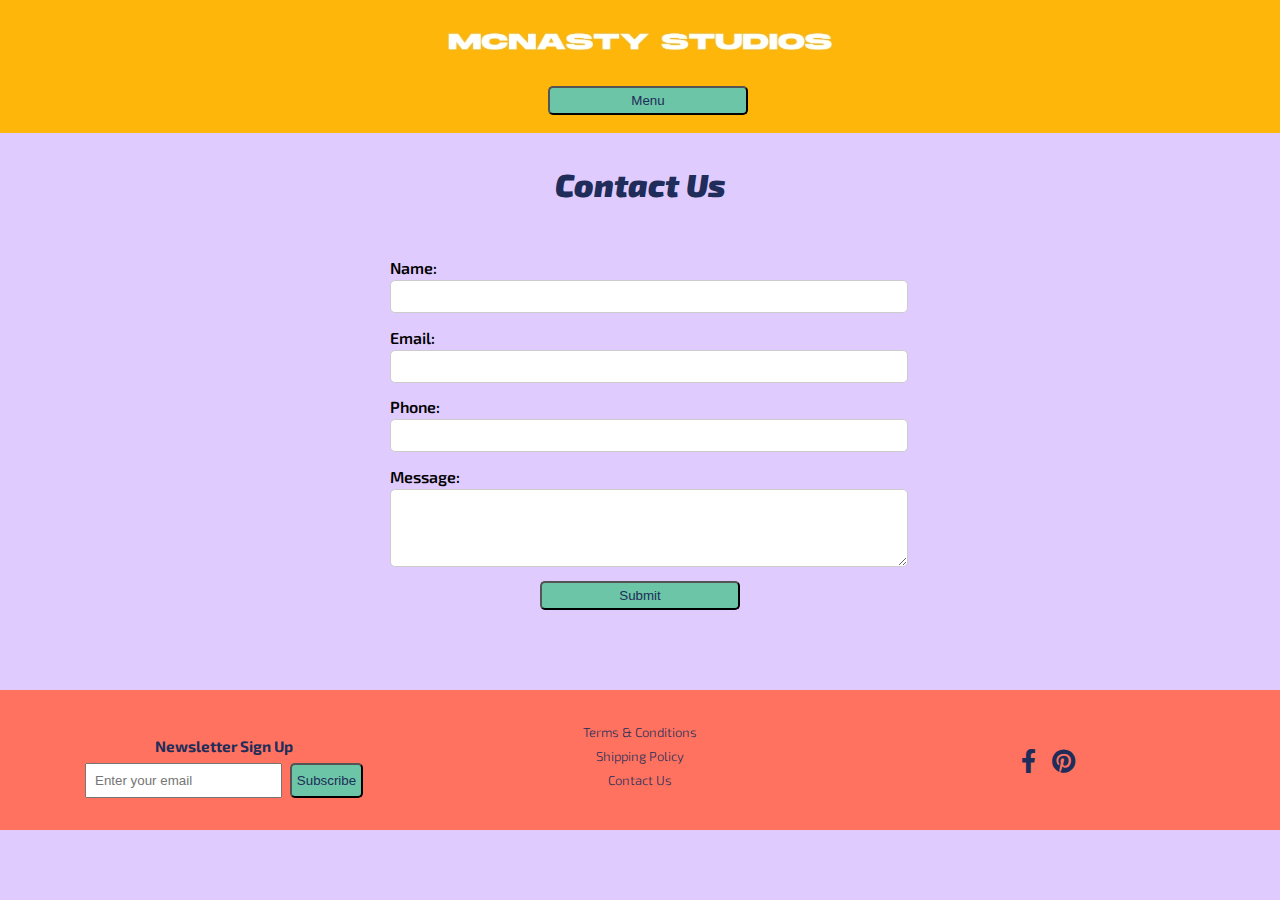
<file: contact_us.html>
<!DOCTYPE html>
<html lang="en">
<head>
    <title>McNasty Creative Digital Studios - Contact Us</title>
    <meta name="viewport" content="width=device-width, initial-scale=1">
    <link rel="stylesheet" href="styles.css">
    <link rel="stylesheet" href="https://cdnjs.cloudflare.com/ajax/libs/font-awesome/6.0.0-beta3/css/all.min.css">
    <link rel="preconnect" href="https://fonts.googleapis.com">
    <link rel="preconnect" href="https://fonts.gstatic.com" crossorigin>
    <link href="https://fonts.googleapis.com/css2?family=Exo+2:wght@300;400;600;900&display=swap" rel="stylesheet">
    <script src="https://code.jquery.com/jquery-3.6.0.min.js"></script>
</head>
<body>
    <header>
        <div class="logo-container">
            <a href="index.html">
                <img src="mcns-logo.jpg" alt="mcnasty digital creative studio logo"></a>
        </div>
        <nav class="menu">
            <div class="dropdown">
                <button class="dropbtn">Menu</button>
                <div class="dropdown-content">
                    <a href="index.html">Home</a>
                    <a href="About-me-page">About McNs</a>
                    <a href="Projects.html">Projects</a>
                    <a href="services.html">Services</a>
                    <a href="shop.html">Shop</a>
                </div>
            </div>
        </nav>
    </header>
<body>
    <main>
        <section class="contact-us">
            <h1>Contact Us</h1>
            <form action="submit-contact-form.php" method="post" class="contact-form">
                <label for="name">Name:</label>
                <input type="text" id="name" name="name" required>
                <label for="email">Email:</label>
                <input type="email" id="email" name="email" required>
                <label for="phone">Phone:</label>
                <input type="tel" id="phone" name="phone">
                <label for="message">Message:</label>
                <textarea id="message" name="message" rows="4" required></textarea>
                <button type="submit" class="submit-btn">Submit</button>
            </form>
        </section>
    </main>
</body>
<footer>
    <div class="footer-container">
        <div class="newsletter">
            <h3>Newsletter Sign Up</h3>
            <form>
                <input type="email" placeholder="Enter your email">
                <button type="submit">Subscribe</button>
            </form>
        </div>
        <div class="policies">
        <a href="terms_and_conditions.html">Terms &amp; Conditions</a>
        <a href="shipping_policy.html">Shipping Policy</a>
        <a href="contact.html">Contact Us</a>
        </div>
        <div class="social-media">
            <a href="https://facebook.com/mcnastystudios" target="https://facebook.com/mcnastystudios" rel="noopener noreferrer"><i class="fab fa-facebook-f"></i></a>
            <a href="https://Pinterest.com/mcnastystudio" target="_blank" rel="noopener noreferrer"><i class="fab fa-pinterest"></i></a>
            <a href="http://mcnastystudio.com/" target="http://mcnastystudio.com/" rel="mcnastystudio.com"><i class="fab fa-mcnastystudio"></i></a>
        </div>
    </div>
</footer>
</file>
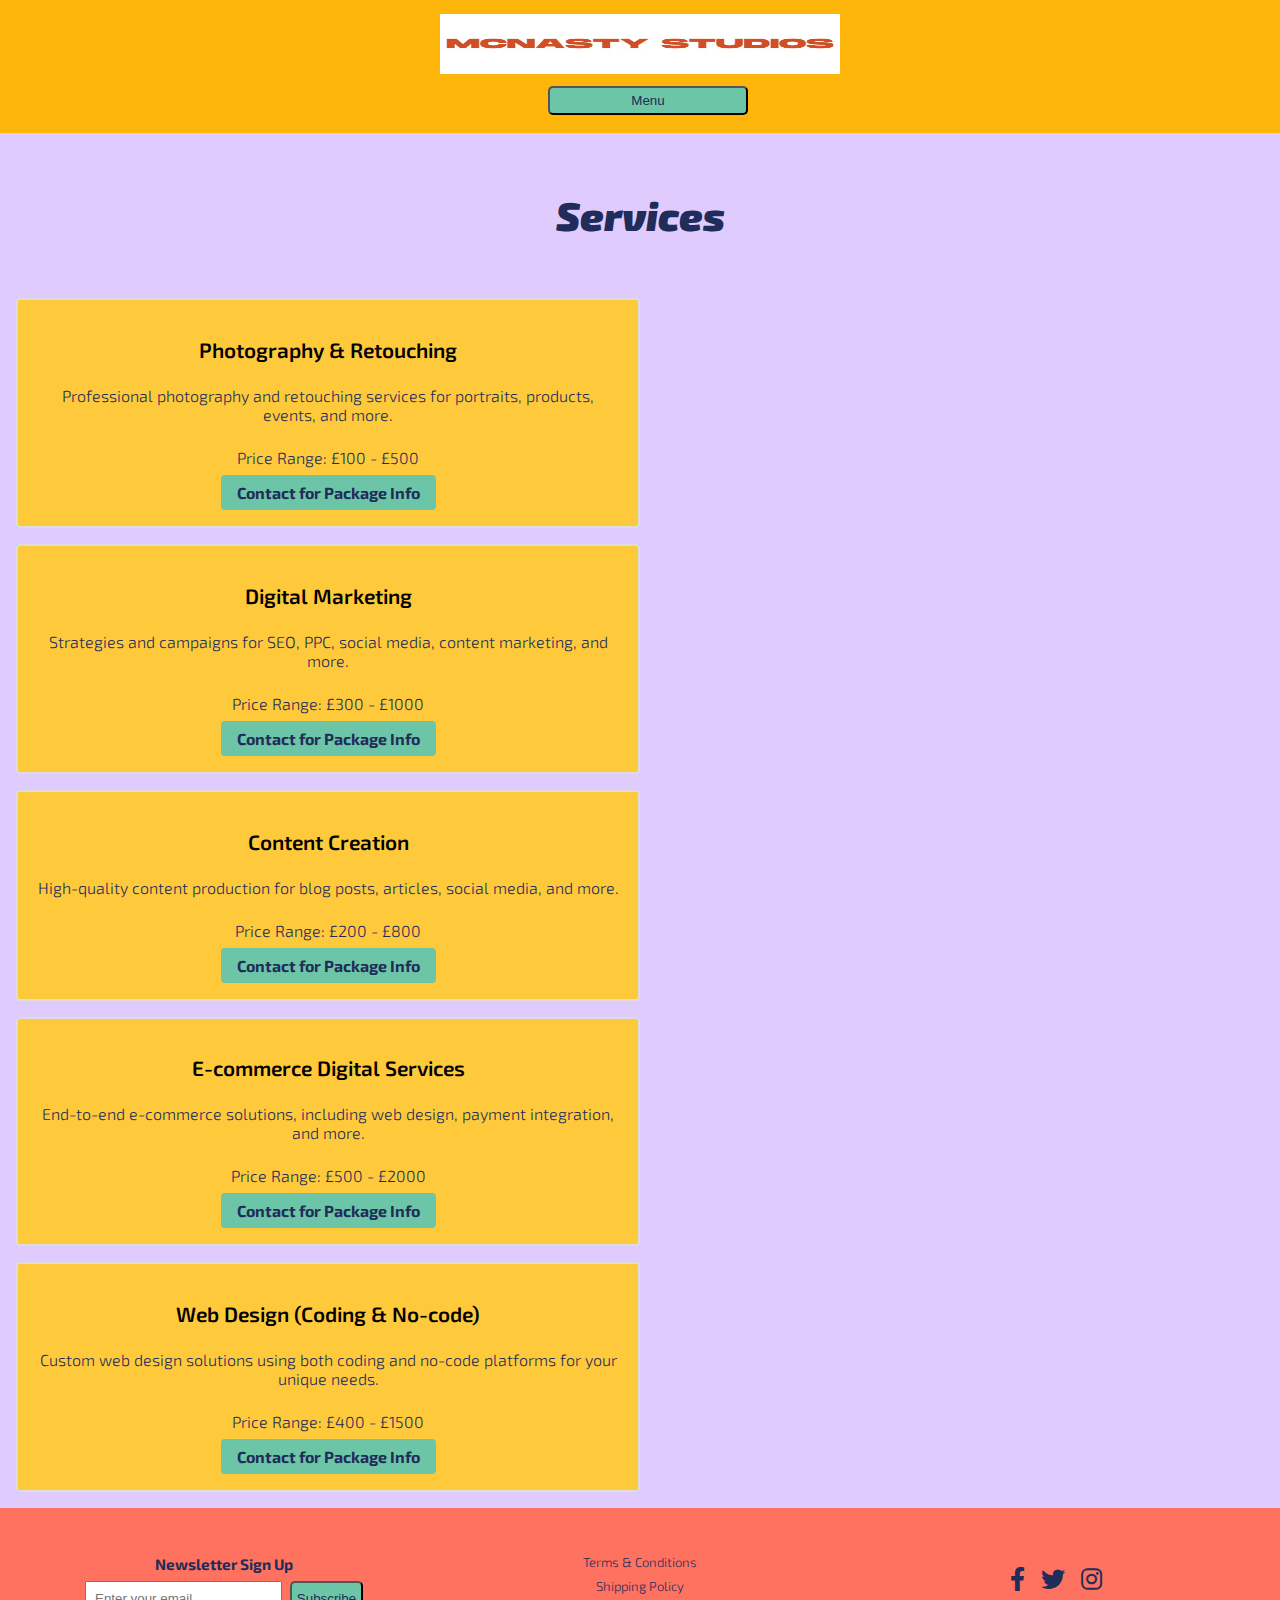
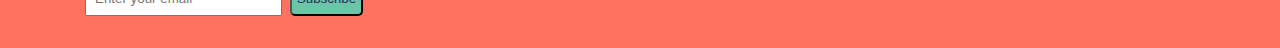
<file: services.html>
<!DOCTYPE html>
<html lang="en">
<head>
    <title>McNasty Creative Digital Studios </title>
    <meta name="viewport" content="width=device-width, initial-scale=1">
    <link rel="stylesheet" href="styles.css">
    <link rel="stylesheet" href="https://cdnjs.cloudflare.com/ajax/libs/font-awesome/6.0.0-beta3/css/all.min.css">
    <link rel="preconnect" href="https://fonts.googleapis.com">
    <link rel="preconnect" href="https://fonts.gstatic.com" crossorigin>
    <link href="https://fonts.googleapis.com/css2?family=Exo+2:wght@300;400;600;900&display=swap" rel="stylesheet">
</head>
<body>
    <header>
        <div class="logo-container">
            <a href="index.html">
                <img src="../images/mcns-logo-3.jpeg" alt="mcnasty digital creative studio logo">
            </a>
        </div>
        <nav class="menu">
            <div class="dropdown">
                <button class="dropbtn">Menu</button>
                <div class="dropdown-content">
                    <a href="index.html">Home</a>
                    <a href="About-me-page">About McNs</a>
                    <a href="Projects.html">Projects</a>
                    <a href="services.html">Services</a>
                    <a href="shop.html">Shop</a>
                </div>
            </div>
        </nav>
    </header>
    <main>
        <section class="services-overview">
            <h1>Services</h1>
            <div class="services-container">
                <div class="service">
                    <h3>Photography & Retouching</h3>
                    <p>Professional photography and retouching services for portraits, products, events, and more.</p>
                    <p>Price Range: £100 - £500</p>
                    <a href="contact_us.html">Contact for Package Info</a>
                </div>
                <div class="service">
                    <h3>Digital Marketing</h3>
                    <p>Strategies and campaigns for SEO, PPC, social media, content marketing, and more.</p>
                    <p>Price Range: £300 - £1000</p>
                    <a href="contact_us.html">Contact for Package Info</a>
                </div>
                <div class="service">
                    <h3>Content Creation</h3>
                    <p>High-quality content production for blog posts, articles, social media, and more.</p>
                    <p>Price Range: £200 - £800</p>
                    <a href="contact_us.html">Contact for Package Info</a>
                </div>
                <div class="service">
                    <h3>E-commerce Digital Services</h3>
                    <p>End-to-end e-commerce solutions, including web design, payment integration, and more.</p>
                    <p>Price Range: £500 - £2000</p>
                    <a href="contact_us.html">Contact for Package Info</a>
                </div>
                <div class="service">
                    <h3>Web Design (Coding & No-code)</h3>
                    <p>Custom web design solutions using both coding and no-code platforms for your unique needs.</p>
                    <p>Price Range: £400 - £1500</p>
                    <a href="contact_us.html">Contact for Package Info</a>
                </div>
        </section>
    </main>
    <footer>
        <div class="footer-container">
            <div class="newsletter">
                <h3>Newsletter Sign Up</h3>
                <form>
                    <input type="email" placeholder="Enter your email">
                    <button type="submit">Subscribe</button>
                </form>
            </div>
            <div class="policies">
                <a href="terms_and_conditions.html">Terms &amp; Conditions</a>
                <a href="shipping_policy.html">Shipping Policy</a>
            </div>
            <div class="social-media">
                <a href="https://facebook.com" target="_blank" rel="noopener noreferrer"><i class="fab fa-facebook-f"></i></a>
                <a href="https://twitter.com" target="_blank" rel="noopener noreferrer"><i class="fab fa-twitter"></i></a>
                <a href="https://instagram.com" target="_blank" rel="noopener noreferrer"><i class="fab fa-instagram"></i></a>
            </div>
        </div>
    </footer>
</file>
<file: styles.css>
/* ------- body ----------------===---------------- */
body {
    font-family: 'Exo 2', sans-serif;
    font-weight: 300;
    margin: auto !important;
    padding: Auto;
    background-color: #e0cbfe;
    color-scheme: #202C59,#FF725F,#FFB60A,#6CC5A6,#6CC5A6;
}
p {
    font-family: 'Exo 2', sans-serif;
    font-weight: 300; 
    font-size: medium;
    color:#202C59;
}
h1 {
    font-family: 'Exo 2', sans-serif;
    font-weight: 900;
    color:#202C59 ;
    font-style:italic;
    text-align: center;
    padding: 2rem 0;
}
h2 {
    font-size: medium;
    font-family: 'Exo 2', sans-serif;
    font-weight: 600;
    color:#202C59 ;
    font-style:normal;
    text-align: center;
    padding: 2rem 0;

}
/*================================Header ======================*/
header {
    display:flex;
    position: sticky;
    flex-direction: column;
    align-items: center;
    background-color: #FFB60A;
    padding: 10px;
}

.logo-container img {
    max-width: 100%;
    height: 60px;;
    width: 400px;
    margin-bottom: 1px;
}
img {
    width: 150%;
    justify-content: center;
    margin: 4px;
}

/* =========================Nav Header=================== */
nav {
    display: flex;
    width: 100%;
    padding: 8px;
    border: 30px;
    margin:auto;
    position: sticky;
    justify-content:center; 
    shape-outside: margin-box;
    shape-image-threshold:calc(100% -10px);

}

.dropdown {
    position:sticky ;
    display: inline-block;
    justify-content: center;
}

.dropbtn {
    background-color: #6CC5A6;
    color: #202C59;
    border: 3;
    border-radius: 5px;
    padding: 0.3rem;
    cursor: pointer;
    transition: background-color 0.3s;
    position:relative;
    align-self: center;
    min-width: 200px;
}

.dropdown-content {
    display:none;
    position: absolute;;
    background-color: #6CC5A6;
    border-width: 200px;
    min-width: 200px;
    box-shadow: 10px 10px 10px 10px rgba(0,0,0,0.2);
    z-index: 1;
    text-align: center;
    justify-content: center;
}

.dropdown-content a {
    color: #202C59;
    border-width: 20px;
    border-radius: 4px;
    padding: 20px 20px;
    font-size: 16px;
    text-decoration:-dashed;
    display: block;
    justify-content: center;
}

.dropdown-content a:hover {background-color: #71f9ca;}

.dropdown:hover .dropdown-content {display:table-column-group;
Position:table-column;}
.dropdown:hover .dropbtn {background-color: #8e75b2;
color: #e0cbfe;}
/*============================ Main==================== */
.hero {
    background-image: url('documentary-12.jpeg');
    background-size: cover;
    background-position: center;
    background-repeat: no-repeat;
    display: flex;
    justify-content: center;
    align-items: center;
    height: auto;
    padding: 4rem 0;
}

.hero-text {
    color: #000000;
    font-size: 1.5rem;
    text-align: center;
    background: rgba(255, 114, 95, 0.8);
    padding: 1rem;
    border-radius: 5px;
    max-width: 70%;
}

/*========================= main page Services Overview ========================================*/


.service {
    flex: 1;
    padding: 1rem;
    box-sizing: border-box;
    text-align: center;
    background-color: #e0cbfe;
    border: 2px solid #202C59;
    border-radius: 5px;
    transition: transform 0.3s;
    position: relative;
    display: flex;
    flex-direction: column;
}

.service img {
    width: 100%;
    height: auto;
    display: block;
    max-height: 200px;
    object-fit: contain;
    flex-shrink: 0;
}

.service h3, .service p {
    flex-shrink: 0;
    margin-bottom: 0.5rem;
}

.service a {
    align-self: center;
    margin-top: auto;
    text-decoration: none;
    color: #FF725F;
    background-color: #202C59;
    padding: 0.5rem 1rem;
    border-radius: 5px;
    font-weight: bold;
}




/*================== main page Recent Projects Section========================== */
.projects-gallery {
    display: grid;
    grid-template-columns: repeat(auto-fit, minmax(150px, 1fr));
    gap: 1rem;
    margin-bottom: 1.5rem;
    
}

.projects-gallery h2 {
    margin-bottom: 1.5rem;
    font-size: 2rem;
}

.project-image img {
    width: 100%;
    height: 100px; /* Adjust this value to control the image height */
    display: block;
    object-fit: cover;
}

@media screen and (max-width: 768px) {
    .projects-gallery h2 {
        font-size: 1.5rem;
        margin-bottom: 1rem;
    }

    .projects-gallery-grid {
        grid-template-columns: repeat(auto-fit, minmax(150px, 1fr));
        gap: 0.5rem;
    }
}

/*==================== Nav Header - Mobile======================== */
nav.menu-mobile {
    display: none;
}

@media screen and (max-width: 768px) {
    nav.menu {
        display: none;
    }

    nav.menu-mobile {
        display: block;
        text-align: center;
        padding-top: 1rem;
    }

    nav.menu-mobile button {
        background-color: #FFB60A;
        color: #202C59;
        font-family: 'Exo 2';
        font-size: 16px;
        padding: 0.5rem 1rem;
        border: none;
        cursor: pointer;
    }

    nav.menu-mobile .dropdown-content {
        position: static;
        display: flex;
        flex-direction: column;
        align-items: center;
        background-color: #202C59;
        width: 100%;
    }
}

/* ==============Footer============================== */
.footer-container {
    display: flex;
    flex-wrap: wrap;
    justify-content: space-between;
    align-items: center;
    background-color: #FF725F;
    padding: 1rem;
    color: #202C59;
    font-size: small;
}

.newsletter {
    flex: 1;
    display: flex;
    flex-direction: column;
    align-items: center;
    padding: 1rem;
}

.newsletter h3 {
    margin-bottom: 0.5rem;
}

.newsletter form {
    display: flex;
}

.newsletter input {
    padding: 0.5rem;
    margin-right: 0.5rem;
}

.newsletter button {
    background-color: #6CC5A6;
    color: #202C59;
    border: 2;
    border-radius: 5px;
    padding: 0.3rem;
    cursor: pointer;
    transition: background-color 0.3s;
}

.newsletter button:hover {
    background-color: #4da987;
}

.policies {
    flex: 1;
    display: flex;
    flex-direction: column;
    align-items: center;
    padding: 1rem;
}

.policies a {
    margin-bottom: 0.5rem;
    color: #202C59;
    text-decoration: none;
}

.policies a:hover {
    text-decoration: underline;
}

.social-media {
    flex: 1;
    display: flex;
    justify-content: center;
    align-items: center;
    padding: 1rem;
}

.social-media a {
    color: #202C59;
    font-size: 1.5rem;
    margin: 0 0.5rem;
    transition: color 0.3s;
}

.social-media a:hover {
    color: #6CC5A6;
}

@media screen and (max-width: 768px) {
    .footer-container {
        flex-direction: column;
    }

    .newsletter,
    .policies,
    .social-media {
        flex: auto;
        margin-bottom: 1rem;
    }
}

/*==========service page================================*/

.service {
    background-color: #FFC93C;
    border: 2px solid #ddd;
    border-radius: 4px;
    display:flex ;
    position: relative;
    padding: 1rem;
    margin: 1rem;
    text-align: center;
    width: calc(100% / 2 - 1rem);
    box-sizing: border-box;
}

.services-overview h1 {
    font-size: 40px;
}

.service h3 {
    font-size: 1.3rem;
    font-weight: 600;
    margin-bottom: 0.5rem;
}

.service p {
    font-size: 1rem;
    font-weight: 300;
    margin-bottom: 0.5rem;
}

.service a {
    display: inline-block;
    font-size: 1rem;
    color: #202C59;
    text-decoration: none;
    padding: 0.5rem 1rem;
    background-color: #6CC5A6;
    border-radius: 4px;
    transition: background-color 0.3s;
}

.service a:hover {
    background-color: #4da987;
}

@media screen and (max-width: 1020px) {
    .services-container {
        display: flex;
        flex-wrap: wrap;
        justify-content: space-around;
    }

    .service {
        width: calc(100% / 3 - 2rem);
    }
}

@media screen and (max-width: 768px) {
    .service {
        width: calc(100% / 2 - 2rem);
    }
}

@media screen and (max-width: 480px) {
    .service {
        width: calc(100% - 2rem);
    }
}
/*======== project page========*/
.project-categories {
    display: grid;
    grid-template-columns: 1fr;
    gap: 2rem;
}

.projects-container {
    display: grid;
    grid-template-columns: repeat(auto-fit, minmax(250px, 1fr));
    gap: 1rem;
}

.project-box {
    padding: 1rem;
    background-color: #fba296;
    border-radius: 5px;
    box-shadow: 0 2px 5px rgba(0, 0, 0, 0.1);
    display: flex;
    flex-direction:column;
    cursor: pointer;
    position: relative;
}

.project-box h3 {
    margin-bottom: 0.5rem;
}

.project-box img {
    width: 100%;
    height: auto;
    display: block;
    margin-bottom: 1rem;
    object-fit: cover;
}

.project-box .hidden-image {
    display: none;
}

.project-box p {
    margin-bottom: 1rem;
}

.project-box.expanded {
    width: 100%;
    z-index: 10;
}

/* ==============Contact Us Page============================== */
.contact-us {
    display: flex;
    flex-direction: column;
    align-items: center;
    margin: 0;
}
.contact-us h1 {
    margin-top:0 ;
}

.contact-form {
    display: flex;
    flex-direction: column;
    position:static;
    width: 100%;
    max-width: 500px;
    padding-top: 2px;;
    padding-bottom:5rem;
}

.contact-form label {
    font-weight: 600;
    margin-bottom:0.2rem;
}

.contact-form input,
.contact-form textarea {
    width: 100%;
    padding: 0.5rem;
    margin-bottom: 0.9rem;
    border: 1px solid #ccc;
    border-radius: 5px;
}

.contact-form button.submit-btn {
    background-color: #6CC5A6;
    color: #202C59;
    border: 2;
    border-radius: 5px;
    padding: 0.3rem;
    cursor: pointer;
    transition: background-color 0.3s;
    position:relative;
    align-self: center;
    min-width: 200px;
}

.contact-form button.submit-btn:hover {
    background-color: #4da987;
}
</file>
